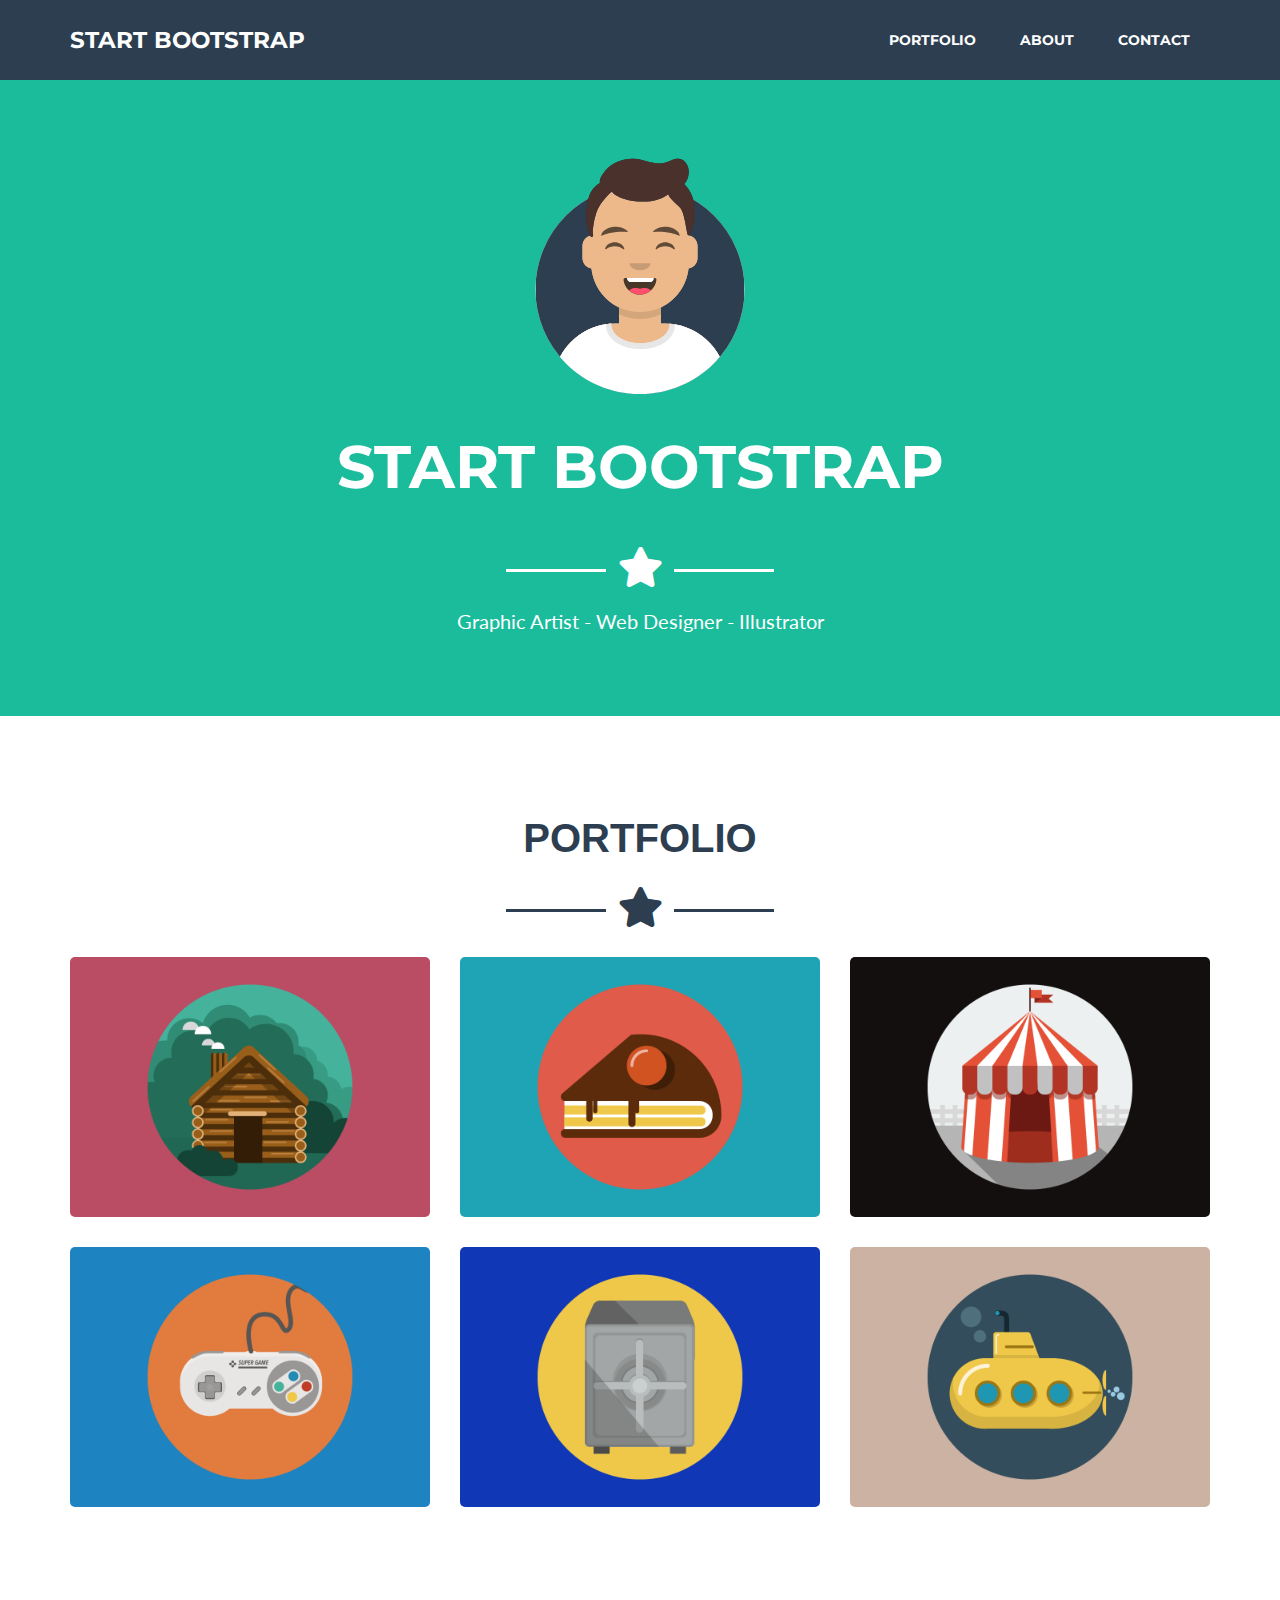
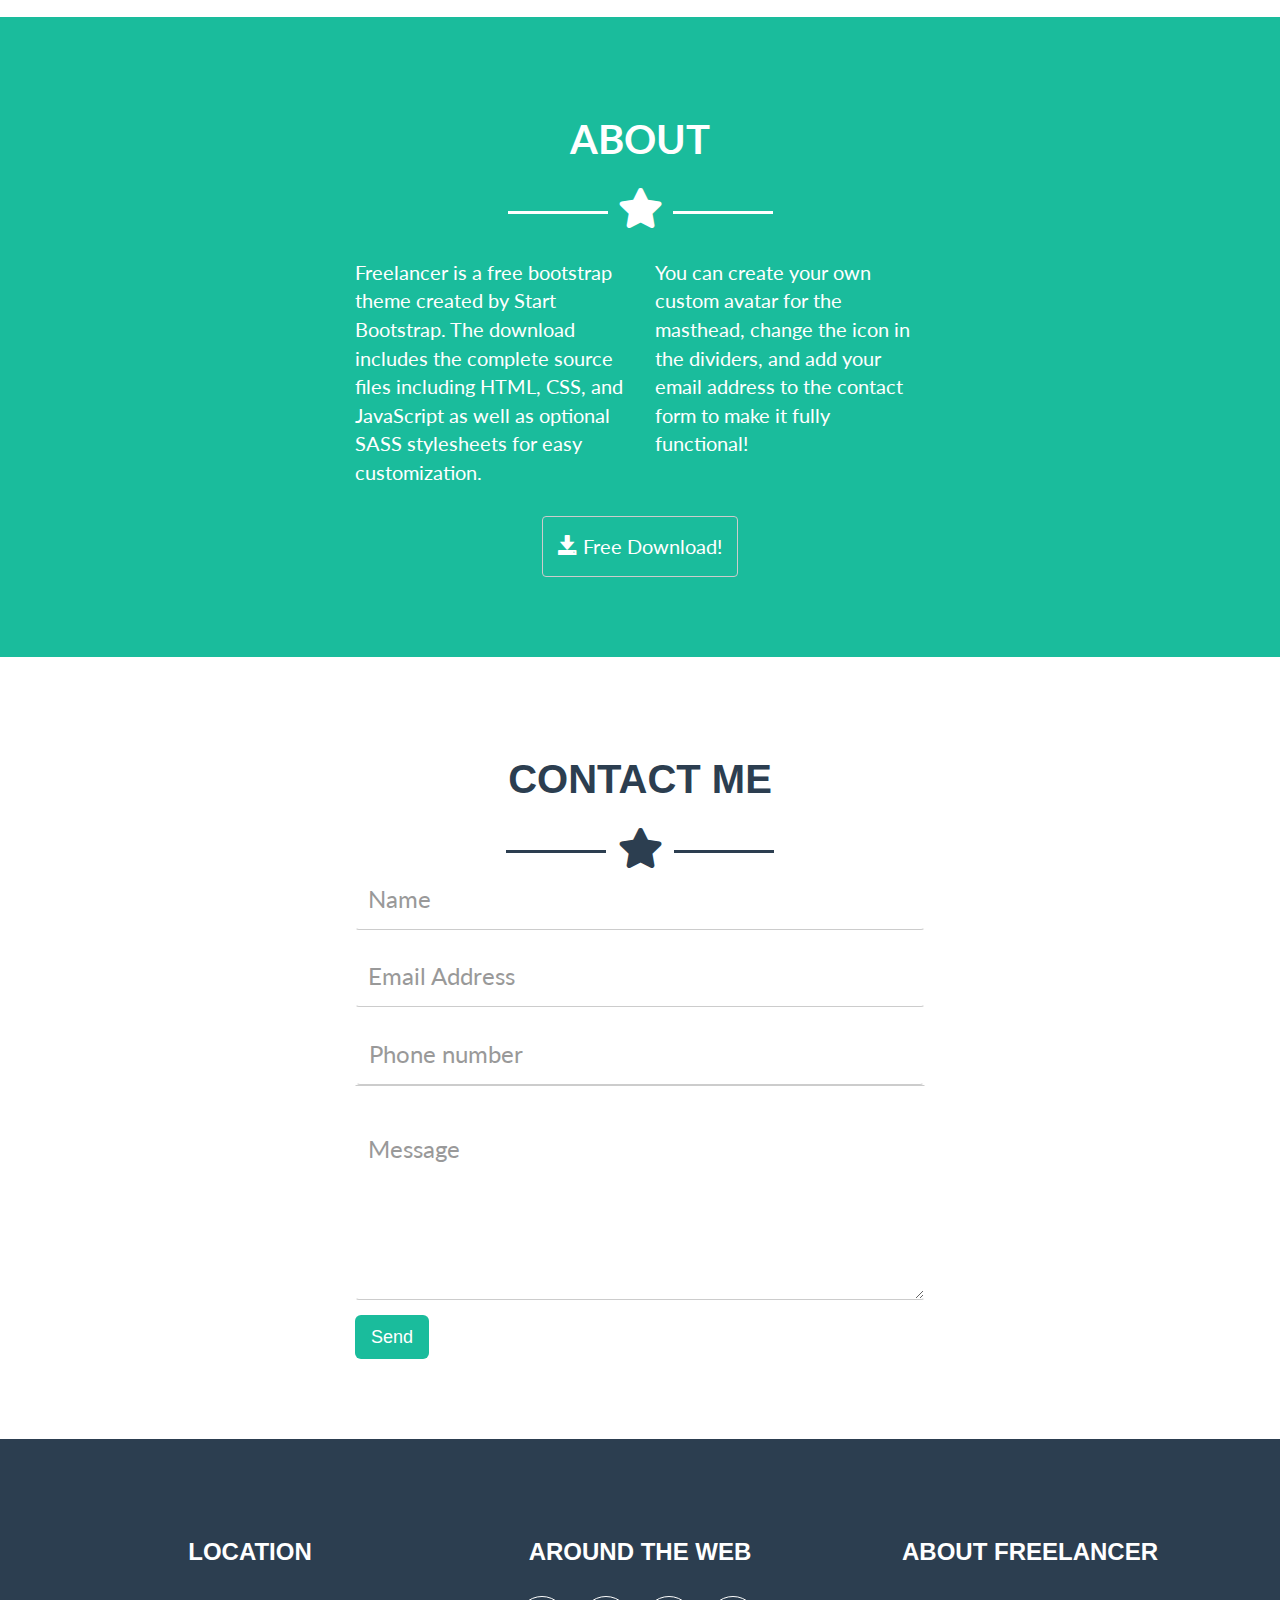
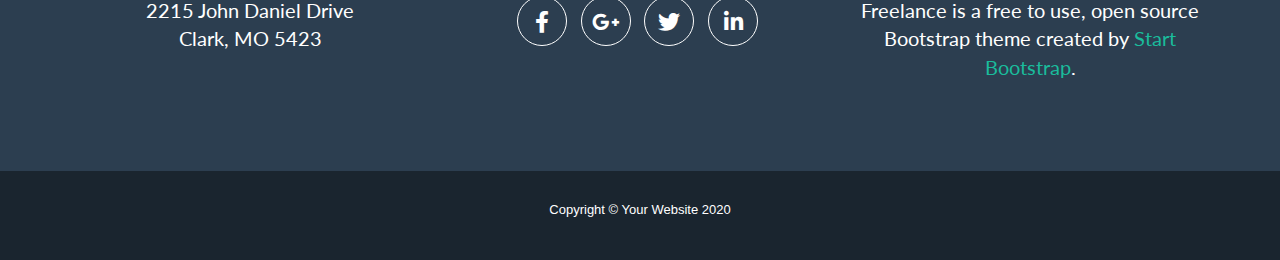
<file: index.html>
<!DOCTYPE html>
<html lang="en" dir="ltr">
  <head>
    <meta charset="utf-8">
    <title>Freelancer</title>
    <meta http-equiv="X-UA-Compatible" content="IE=edge">
    <meta name="viewport" content="width=device-width, initial-scale=1.0">
    <!-- Google font -->
    <link href="https://fonts.googleapis.com/css2?family=Lato:wght@400;700&family=Montserrat:wght@400;700&display=swap" rel="stylesheet">
    <!-- Fontawesome -->
    <link rel="stylesheet" href="https://cdnjs.cloudflare.com/ajax/libs/font-awesome/5.13.1/css/all.min.css">
    <link href="css/bootstrap.min.css" rel="stylesheet">
    <link rel="stylesheet" href="css/style.css">
  </head>
  <body>
    <!-- HEADER -->
    <header class="relative">
      <!-- header top -->
      <div class="header_top fw_bold text-uppercase">
        <div class="container">
          <div class="row top">
            <div class="col-xs-9 col-sm-6">
              <a class="start" href="#">Start bootstrap</a>
            </div>
            <div class="col-xs-3 col-sm-6 text-right">
              <nav class="visible-md visible-lg">
                  <ul class="list-inline">
                    <li>
                       <a href="#">Portfolio</a>
                    </li>
                    <li>
                      <a href="#">About</a>
                    </li>
                    <li>
                      <a href="#">Contact</a>
                    </li>
                  </ul>
              </nav>
              <div class="visible-xs visible-sm">
                <button type="button" class="btn btn_menu btn-default btn-lg" aria-label="Left Align">
                MENU <span class="glyphicon glyphicon-menu-hamburger" aria-hidden="true"></span>
                </button>
              </div>
            </div>
          </div>
        </div>
      </div>
      <!-- header top -->
      <div class="jumbo">
        <div class="jumbo_text">
          <img src="img/avataaars.svg" alt="Immagine avatar">
          <h1 class="text-uppercase fw_bold">Start bootstrap</h1>
          <div class="dec_star">
            <i class="fas fa-star"></i>
          </div>
          <p>Graphic Artist - Web Designer - Illustrator</p>
        </div>
      </div>
    </header>
    <!-- /HEADER -->
    <!-- MAIN -->
    <main>
      <section class="portfolio p_top_80 p_bottom_80">
        <!-- portfolio -->
        <div class="container">
          <div class="row">
            <div class="col-xs-12 text-center p_btm_30">
              <h2 class="text-center text-uppercase fw_bold">portfolio</h2>
              <div class="dec_star dec_star_dark">
                <i class="fas fa-star"></i>
              </div>
            </div>
          </div>
          <div class="images row">
            <div class="col-xs-12 col-sm-6 col-md-4">
              <div class="box_portfolio">
                <div class="overlay">
                  <i class="fas fa-plus"></i>
                </div>
                <img class="img-responsive" src="img/cabin.png" alt="Immagine casa">
              </div>
            </div>
            <div class="col-xs-12 col-sm-6 col-md-4">
              <div class="box_portfolio">
                <div class="overlay">
                  <i class="fas fa-plus"></i>
                </div>
                <img class="img-responsive" src="img/cake.png" alt="Immagine torta">
              </div>
            </div>
            <div class="col-xs-12 col-sm-6 col-md-4">
              <div class="box_portfolio">
                <div class="overlay">
                  <i class="fas fa-plus"></i>
                </div>
                <img class="img-responsive" src="img/circus.png" alt="Immagine circo">
              </div>
            </div>
            <div class="col-xs-12 col-sm-6 col-md-4">
              <div class="box_portfolio">
                <div class="overlay">
                  <i class="fas fa-plus"></i>
                </div>
                <img class="img-responsive" src="img/game.png" alt="Immagine gioco">
              </div>
            </div>
            <div class="col-xs-12 col-sm-6 col-md-4">
              <div class="box_portfolio">
                <div class="overlay">
                  <i class="fas fa-plus"></i>
                </div>
                <img class="img-responsive" src="img/safe.png" alt="Immagine cassaforte">
              </div>
            </div>
            <div class="col-xs-12 col-sm-6 col-md-4">
              <div class="box_portfolio">
                <div class="overlay">
                  <i class="fas fa-plus"></i>
                </div>
                <img class="img-responsive" src="img/submarine.png" alt="Immagine sottomarino">
              </div>
            </div>
          </div>
        </div>
      </section>
      <!-- /portfolio -->
      <!-- about -->
      <section class="about p_top_80 p_bottom_80">
        <div class="container text-center p_btm_30">
          <div class="row">
            <div class="col-xs-12">
              <h2 class="text-center text-uppercase fw_bold">about
              </h2>
              <div class="dec_star">
                <i class="fas fa-star"></i>
              </div>
            </div>
          </div>
        </div>
        <div class="wrapper_small">
          <div class="container-fluid">
            <div class="row">
              <div class="col-xs-12 col-md-6">
                <p>Freelancer is a free bootstrap theme created by Start Bootstrap. The download includes the complete source files including HTML, CSS, and JavaScript as well as optional SASS stylesheets for easy customization.
                </p>
                </div>
              <div class="col-xs-12 col-md-6">
                <p>You can create your own custom avatar for the masthead, change the icon in the dividers, and add your email address to the contact form to make it fully functional!
                </p>
              </div>
              <div class="btn_download col-xs-12 text-center">
                <a class="download btn btn-default" href="#" role="button"><span class="glyphicon glyphicon-save"></span> Free Download!</a>
              </div>
            </div>
          </div>
        </div>
      </section>
      <!-- /about -->
      <!-- contact -->
      <section class="contact p_top_80 p_bottom_80">
        <div class="container">
          <div class="row text-center">
            <div class="col-xs-12">
            <h2 class="text-uppercase fw_bold">Contact me</h2>
            <div class="dec_star dec_star_dark">
              <i class="fas fa-star"></i>
            </div>
            </div>
          </div>
        </div>
        <div class="wrapper_small">
          <div class="container-fluid">
            <div class="row">
              <div class="col-xs-12">
                <form class="form_contact">
                  <div class="form-group">
                    <input type="text" class="form-control white_border font_type p_top_30 p_btm_30" id="exampleInputPassword1" placeholder="Name">
                  </div>
                  <div class="form-group">
                    <input type="email" class="form-control white_border font_type p_top_30 p_btm_30" id="exampleInputEmail1" placeholder="Email Address">
                  </div>
                  <div class="form-group white_border font_type">
                    <input type="tel" class="form-control white_border font_type p_top_30 p_btm_30" placeholder="Phone number">
                  </div>
                  <textarea class="form-control white_border font_type p_top_30 p_btm_30" rows="4" placeholder="Message"></textarea>
                  <button type="button" class="btn btn-default btn-lg send">Send</button>
                </form>
              </div>
            </div>
          </div>
        </div>
      </section>
      <!-- /contact -->
    </main>
    <!-- /MAIN -->
    <!-- FOOTER -->
    <footer class="text-center">
      <div class="footer_top p_top_80 p_bottom_80">
        <div class="container">
          <div class="row footer-menu">
            <div class="col-xs-12 col-sm-4">
              <h3 class="text-uppercase fw_bold m_btm_30">location</h3>
              <p>2215 John Daniel Drive <br> Clark, MO 5423</p>
            </div>
            <div class="col-xs-12 col-sm-4">
               <div class="wrapper_xs">
                  <h3 class="text-uppercase fw_bold m_btm_30">around the web</h3>
                  <ul class="list-inline social_list">
                    <li>
                      <i class="fab fa-facebook-f social_list_item"></i>
                    </li>
                    <li><i class="fab fa-google-plus-g social_list_item"></i></li>
                    <li><i class="fab fa-twitter social_list_item"></i></li>
                    <li><i class="fab fa-linkedin-in social_list_item"></i></li>
                  </ul>
                </div>
            </div>
            <div class="col-xs-12 col-sm-4">
              <h3 class="text-uppercase fw_bold m_btm_30">About Freelancer</h3>
              <p>Freelance is a free to use, open source Bootstrap theme created by <span id="final_start">Start Bootstrap</span>.</p>
            </div>
          </div>
        </div>
      </div>
      <div class="footer_bottom">
        <p>Copyright © Your Website 2020</p>
      </div>

    </footer>
    <!-- /FOOTER -->

  </body>
</html>
</file>
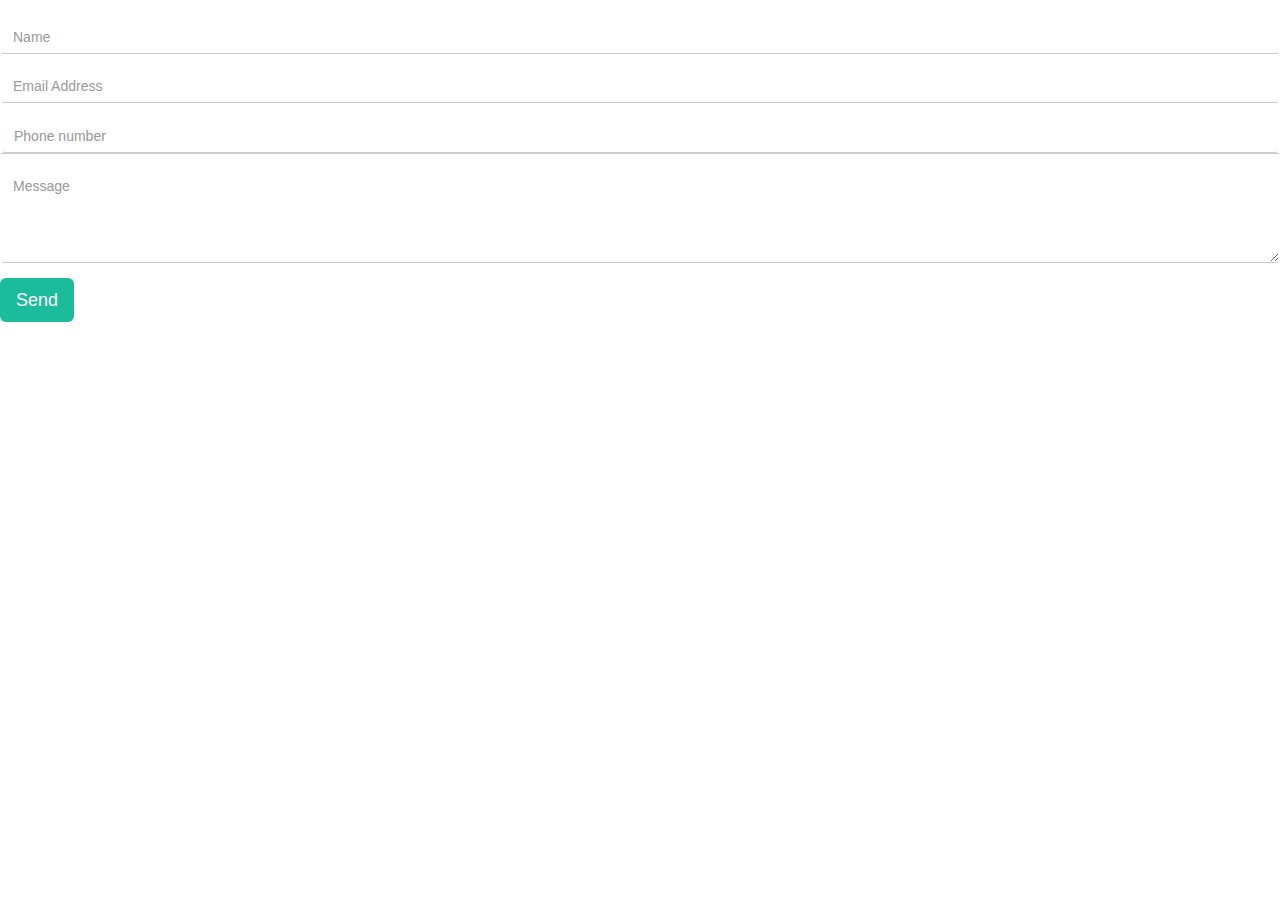
<file: test.html>
.<!DOCTYPE html>
<html lang="en" dir="ltr">
  <head>
    <meta charset="utf-8">
    <title></title>
    <meta http-equiv="X-UA-Compatible" content="IE=edge">
    <meta name="viewport" content="width=device-width, initial-scale=1.0">
    <link href="https://fonts.googleapis.com/css2?family=Lato:wght@100;300;400;700;900&display=swap" rel="stylesheet">
    <link rel="stylesheet" href="https://cdnjs.cloudflare.com/ajax/libs/font-awesome/5.13.1/css/all.min.css">
    <link href="css/bootstrap.min.css" rel="stylesheet">
    <link rel="stylesheet" href="css/style.css">
    <link rel="stylesheet" href="css/test.css">
  </head>
  <body>
    <form>
      <div class="form-group">
        <input type="text" class="form-control white-border" id="exampleInputPassword1" placeholder="Name">
      </div>
      <div class="form-group">
        <input type="email" class="form-control white-border" id="exampleInputEmail1" placeholder="Email Address">
      </div>
      <div class="form-group white-border">
        <input type="tel" class="form-control white-border" placeholder="Phone number">
      </div>
      <textarea class="form-control white-border" rows="4" placeholder="Message"></textarea>
      <button type="button" class="btn btn-default btn-lg send">Send</button>

    </form>


  </body>
</html>
</file>
<file: css/style.css>
/* GENERAL */
body {
  color: #fff;
}
h2 {
  font-size: 40px;
}
.wrapper_small {
  max-width: 600px;
  margin: auto;
}
.wrapper_xs {
  width: 300px;
  margin: auto;
}
.p_top_80 {
  padding-top: 80px;
}
.p_bottom_80 {
  padding-bottom: 80px;
}
.p_top_30 {
  padding-top: 30px;
}
.p_btm_30 {
  padding-bottom: 30px;
}
.m_btm_30 {
  margin-bottom: 30px;
}
.fw_bold {
  font-weight:bold;
}
/* /GENERAL*/

/*HEADER*/
/*header_top*/
.relative {
  position:relative;
}
.header_top {
  height: 80px;
  line-height: 80px;
  background-color: blue;
  position: fixed;
  width: 100%;
  top:0;
  left: 0;
  z-index: 1;
  background-color: #2c3e50;
  font-family: 'Montserrat', sans-serif;
  font-weight: bold;
}
a {
  color: #fff;
  text-decoration: none;
}
.header_top a:hover {
  color: #1ABC9C;
  text-decoration: none;
}
.start {
  font-size: 2.3rem;
}
.header_top li {
  padding: 0 20px;
}
.btn_menu {
  font-size: 13px;
  color: #fff;
  font-weight: bold;
  line-height: 20px;
  background-color: #1ABC9C;
}

/* /header_top*/

/*jumbotron*/
.jumbo {
  background-color: #1ABC9C;
  margin-top: 80px;
  padding: 70px 0;
}
.jumbo_text {
  max-width: 900px;
  padding: 0 15px;
  margin: auto;
  text-align: center;
}
.jumbo_text img {
  max-width: 230px;
}
.jumbo_text h1 {
  padding: 20px;
  font-size: 60px;
  font-family: 'Montserrat', sans-serif;
}
.dec_star {
  font-size: 40px;
}
.dec_star::before, .dec_star::after {
  content:"";
  display: inline-block;
  width: 100px;
  height: 3px;
  background-color: #fff;
}
.fa-star {
  display: inline-block;
  vertical-align: bottom;
}
.jumbo_text p {
  font-size: 20px;
  font-family: 'Lato', sans-serif;
  font-weight: 400;
  margin-top: 20px;
}
/* /jumbotron*/
/* responsive header*/

@media screen and (max-width:991px) {
  .start {
    font-size: 2rem;
  }
  .jumbo_text h1 {
    font-size: 44px;
    font-family: 'Montserrat', sans-serif;
  }
}
@media screen and (max-width:768px) {
  .start {
    font-size: 1.5rem;
  }
}
/* /responsive header*/
/* /HEADER*/

/* MAIN */
/*portfolio*/
.portfolio h2, .dec_star_dark{
  color: #2c3e50;
}
.box_portfolio {
  margin-bottom: 30px;
  position:relative;
  border-radius: 5px;
  overflow: hidden
}
.dec_star.dec_star_dark::before, .dec_star.dec_star_dark::after {
  background-color: #2c3e50;
}
.overlay {
  display: none;
  width:100%;
  height:100%;
  background-color: rgba(26,188,156,0.9);
  position: absolute;
  top:0;
  left:0;
}
.fa-plus {
  font-size: 60px;
  position: absolute;
  top:50%;
  left: 50%;
  transform: translate(-50%, -50%);
}
.box_portfolio:hover .overlay {
  display: block;
}
/*portfolio*/
/*about*/
.about {
  background-color:#1ABC9C;
  font-size: 20px;
  font-family: 'Lato', sans-serif;
}
.download {
  background-color:#1ABC9C;
  color: #fff;
}
.btn_download {
  margin-top: 20px;
}
.download {
  padding: 15px;
  font-size: 20px;
  font-family: 'Lato', sans-serif;
}
/* /about*/
/*contact*/
.contact h2 {
  color: #2c3e50;
}
.font_type {
  font-family: 'Lato', sans-serif;
  font-size: 24px;
  color:#565051;
}
.white_border {
  border: 1px solid #fff;
  border-bottom: 1px solid #ccc;
  box-shadow: none;
}
.send {
  background-color: #1ABC9C;
  color: #fff;
  margin-top: 15px;
  border: 0;
}

/* /contact*/
/*FOOTER*/
.footer_top {
  background-color: #2C3E50;
}
.footer_top p {
  font-size: 20px;
  font-family: 'Lato', sans-serif;
}
.social_list_item {
  border: 1px solid #fff;
  border-radius: 50%;
  line-height: 20px;
  width: 50px;
  height: 50px;
  font-size: 22px;
  display: inline-block;
  line-height: 50px;
}
#final_start {
  color: #1ABC9C;
}
.footer_bottom {
  background-color:  #1A252F;
  padding: 30px 0;
  font-size: 13px;
}
</file>
<file: css/test.css>
.white-border {
  border: 1px solid #fff;
  border-bottom: 1px solid #ccc;
  box-shadow: 0 0 0;
}
.send {
  background-color: #1ABC9C;
  color: #fff;
  margin-top: 15px;
}
</file>
